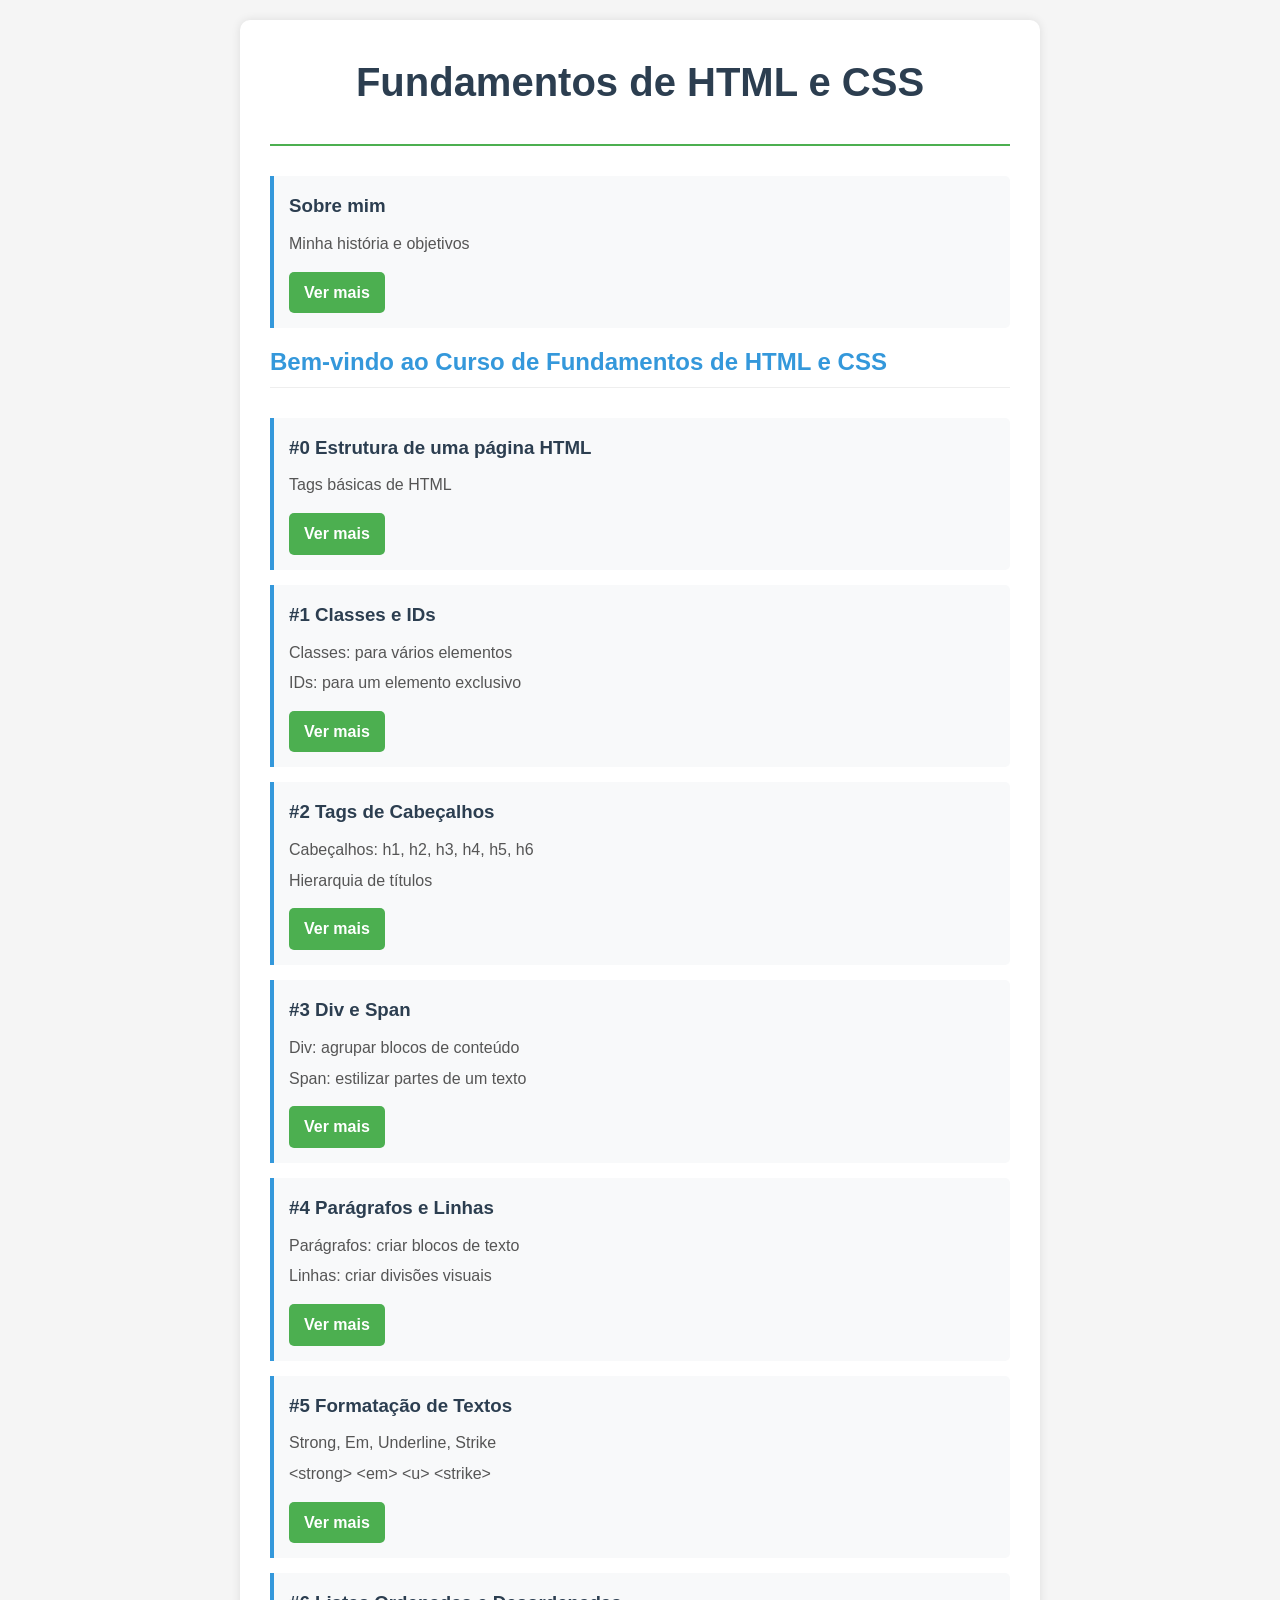
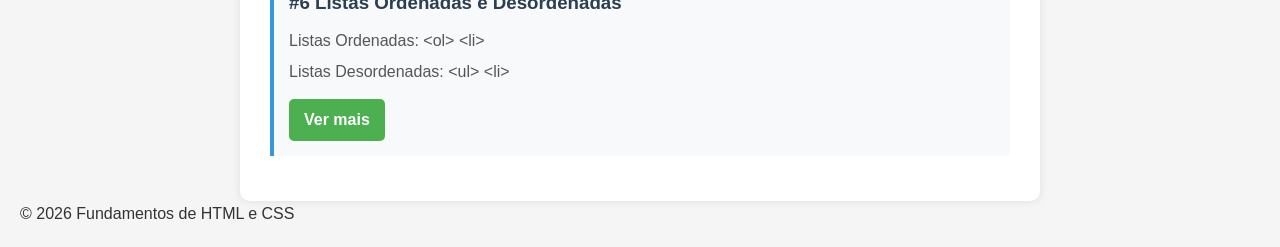
<file: index.html>
<!DOCTYPE html>
<html lang="pt-BR">
<head>
  <meta charset="UTF-8">
  <title>Fundamentos de HTML e CSS</title>
  <link rel="stylesheet" href="css/style.css">
</head>
<body>
  <div class="pagina">
    <header>
      <h1>Fundamentos de HTML e CSS</h1>
    </header>

    <div class="card">
  <h3>Sobre mim</h3>
  <p>Minha história e objetivos</p>
  <a href="sobre.html" class="botao">Ver mais</a>
</div>


    <main>
      <section class="conteudo">
        <h2>Bem-vindo ao Curso de Fundamentos de HTML e CSS</h2>
      </section>

    

      <div class="menu">

         <div class="card">
          <h3>#0 Estrutura de uma página HTML</h3>
          <p>Tags básicas de HTML</p>
          <a href="estrutura.html" class="botao">Ver mais</a>
      </div>

        <div class="card">
          <h3>#1 Classes e IDs</h3>
          <p>Classes: para vários elementos</p>
          <p>IDs: para um elemento exclusivo</p>
          <a href="classe-ids.html" class="botao">Ver mais</a>
        </div>

        <div class="card">
          <h3>#2 Tags de Cabeçalhos</h3>
          <p>Cabeçalhos: h1, h2, h3, h4, h5, h6</p>
          <p>Hierarquia de títulos</p>
          <a href="cabecalhos.html" class="botao">Ver mais</a>
        </div>

        <div class="card">
          <h3>#3 Div e Span</h3>
          <p>Div: agrupar blocos de conteúdo</p>
          <p>Span: estilizar partes de um texto</p>
          <a href="div-span.html" class="botao">Ver mais</a>
        </div>

        <div class="card">
          <h3>#4 Parágrafos e Linhas</h3>
          <p>Parágrafos: criar blocos de texto</p>
          <p>Linhas: criar divisões visuais</p>
          <a href="paragrafos.html" class="botao">Ver mais</a>
        </div>

        <div class="card">
          <h3>#5 Formatação de Textos</h3>
          <p>Strong, Em, Underline, Strike</p>
          <p>&lt;strong&gt; &lt;em&gt; &lt;u&gt; &lt;strike&gt;</p>
          <a href="formatacao.html" class="botao">Ver mais</a>
        </div>

        <div class="card">
          <h3>#6 Listas Ordenadas e Desordenadas</h3>
          <p>Listas Ordenadas: &lt;ol&gt; &lt;li&gt;</p><p>Listas Desordenadas: &lt;ul&gt; &lt;li&gt;</p>
          <a href="listas.html" class="botao">Ver mais</a>
        </div>
      </div>
    </main>
  </div>
  <footer class="rodape">
    <p>&copy; 2026 Fundamentos de HTML e CSS</p>
  </footer>
</body>
</html>
</file>
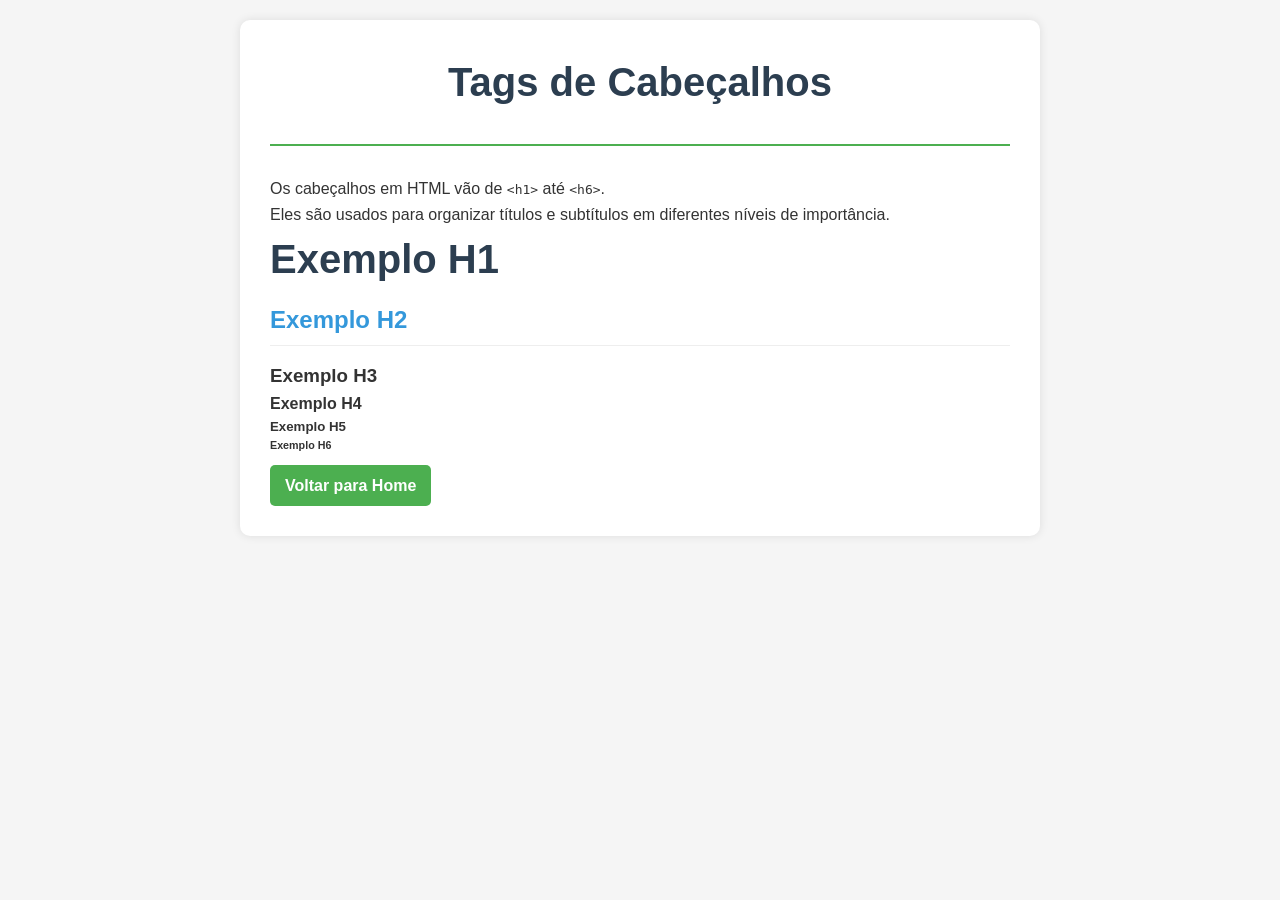
<file: cabecalhos.html>
<!DOCTYPE html>
<html lang="pt-BR">
<head>
  <meta charset="UTF-8">
  <title>Tags de Cabeçalhos</title>
  <link rel="stylesheet" href="css/style.css">
</head>
<body>
  <div class="pagina">
    <header>
      <h1>Tags de Cabeçalhos</h1>
    </header>

    <main>
      <div class="conteudo">
        <p>Os cabeçalhos em HTML vão de <code>&lt;h1&gt;</code> até <code>&lt;h6&gt;</code>.</p>
        <p>Eles são usados para organizar títulos e subtítulos em diferentes níveis de importância.</p>

        <h1>Exemplo H1</h1>
        <h2>Exemplo H2</h2>
        <h3>Exemplo H3</h3>
        <h4>Exemplo H4</h4>
        <h5>Exemplo H5</h5>
        <h6>Exemplo H6</h6>
      </div>

      <a href="index.html" class="botao">Voltar para Home</a>
    </main>
  </div>
</body>
</html>
</file>
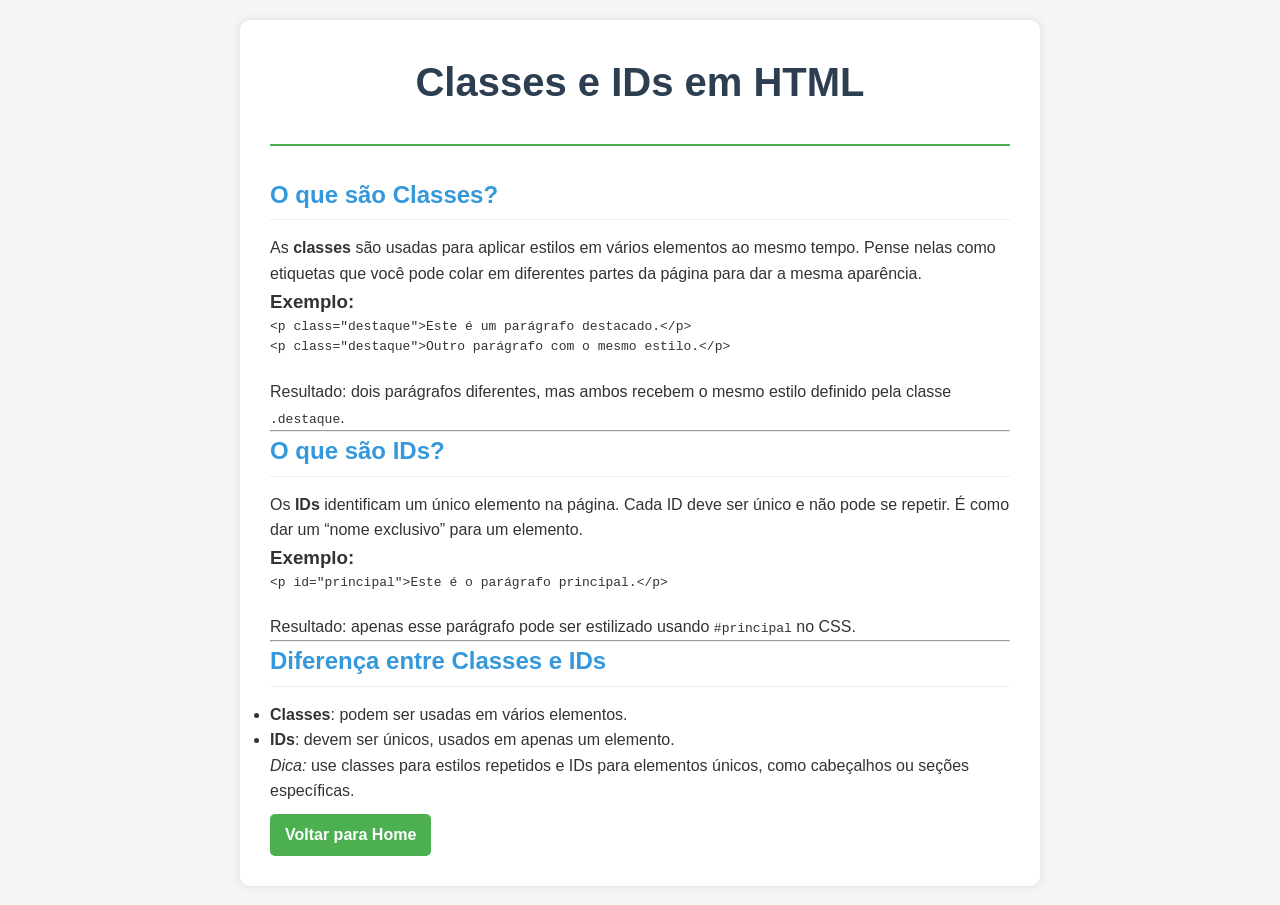
<file: classe-ids.html>
<!DOCTYPE html>
<html lang="pt-BR">
<head>
  <meta charset="UTF-8">
  <title>Classes e IDs</title>
  <link rel="stylesheet" href="css/style.css">
</head>
<body>
  <div class="pagina">
    <header>
      <h1>Classes e IDs em HTML</h1>
    </header>

    <main>
      <div class="conteudo">
        <h2>O que são Classes?</h2>
        <p>
          As <strong>classes</strong> são usadas para aplicar estilos em vários elementos ao mesmo tempo.  
          Pense nelas como etiquetas que você pode colar em diferentes partes da página para dar a mesma aparência.
        </p>

        <h3>Exemplo:</h3>
        <pre>
&lt;p class="destaque"&gt;Este é um parágrafo destacado.&lt;/p&gt;
&lt;p class="destaque"&gt;Outro parágrafo com o mesmo estilo.&lt;/p&gt;
        </pre>

        <p>Resultado: dois parágrafos diferentes, mas ambos recebem o mesmo estilo definido pela classe <code>.destaque</code>.</p>

        <hr>

        <h2>O que são IDs?</h2>
        <p>
          Os <strong>IDs</strong> identificam um único elemento na página.  
          Cada ID deve ser único e não pode se repetir.  
          É como dar um “nome exclusivo” para um elemento.
        </p>

        <h3>Exemplo:</h3>
        <pre>
&lt;p id="principal"&gt;Este é o parágrafo principal.&lt;/p&gt;
        </pre>

        <p>Resultado: apenas esse parágrafo pode ser estilizado usando <code>#principal</code> no CSS.</p>

        <hr>

        <h2>Diferença entre Classes e IDs</h2>
        <ul>
          <li><strong>Classes</strong>: podem ser usadas em vários elementos.</li>
          <li><strong>IDs</strong>: devem ser únicos, usados em apenas um elemento.</li>
        </ul>

        <p><em>Dica:</em> use classes para estilos repetidos e IDs para elementos únicos, como cabeçalhos ou seções específicas.</p>
      </div>

      <a href="index.html" class="botao">Voltar para Home</a>
    </main>
  </div>
</body>
</html>
</file>
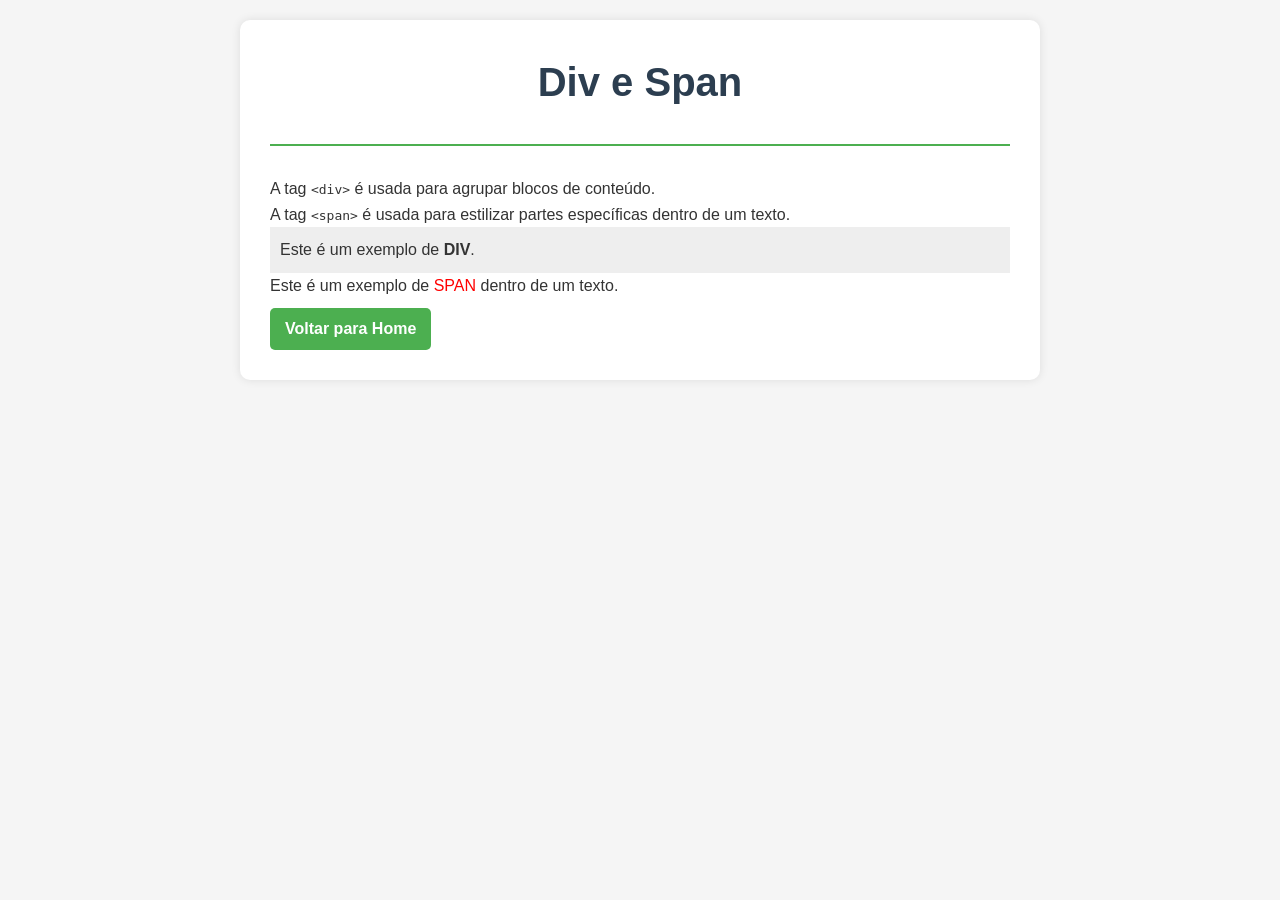
<file: div-span.html>
<!DOCTYPE html>
<html lang="pt-BR">
<head>
  <meta charset="UTF-8">
  <title>Div e Span</title>
  <link rel="stylesheet" href="css/style.css">
</head>
<body>
  <div class="pagina">
    <header>
      <h1>Div e Span</h1>
    </header>

    <main>
      <div class="conteudo">
        <p>A tag <code>&lt;div&gt;</code> é usada para agrupar blocos de conteúdo.</p>
        <p>A tag <code>&lt;span&gt;</code> é usada para estilizar partes específicas dentro de um texto.</p>

        <div style="background-color:#eee; padding:10px;">
          Este é um exemplo de <strong>DIV</strong>.
        </div>

        <p>Este é um exemplo de <span style="color:red;">SPAN</span> dentro de um texto.</p>
      </div>

      <a href="index.html" class="botao">Voltar para Home</a>
    </main>
  </div>
</body>
</html>
</file>
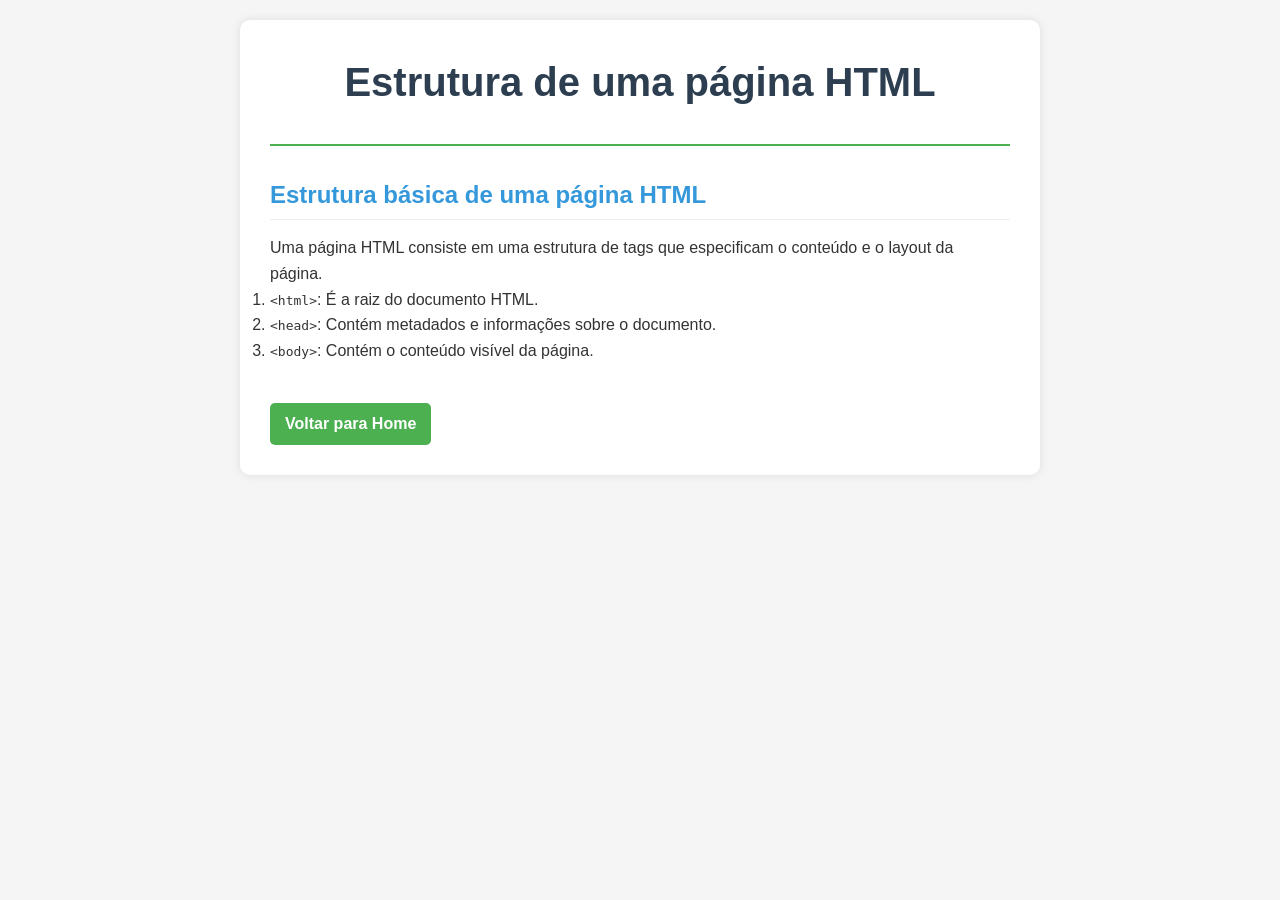
<file: estrutura.html>
<!DOCTYPE html>
<html lang="pt-BR">
<head>
    <meta charset="UTF-8">
    <title>Tags de Listas</title>
    <link rel="stylesheet" href="css/style.css">
</head>
<body>
    <div class="pagina">
        <header>
            <h1>Estrutura de uma página HTML</h1>
        </header>

        <main>
  <section class="conteudo">
    <h2>Estrutura básica de uma página HTML</h2>
    <p>Uma página HTML consiste em uma estrutura de tags que especificam o conteúdo e o layout da página.</p>
    <ol>
      <li><code>&lt;html&gt;</code>: É a raiz do documento HTML.</li>
      <li><code>&lt;head&gt;</code>: Contém metadados e informações sobre o documento.</li>
      <li><code>&lt;body&gt;</code>: Contém o conteúdo visível da página.</li>
    </ol>
  </section>
</main>

           
            <a href="index.html" class="botao">Voltar para Home</a>
        </main>
    </div>
</body>
</html>
</file>
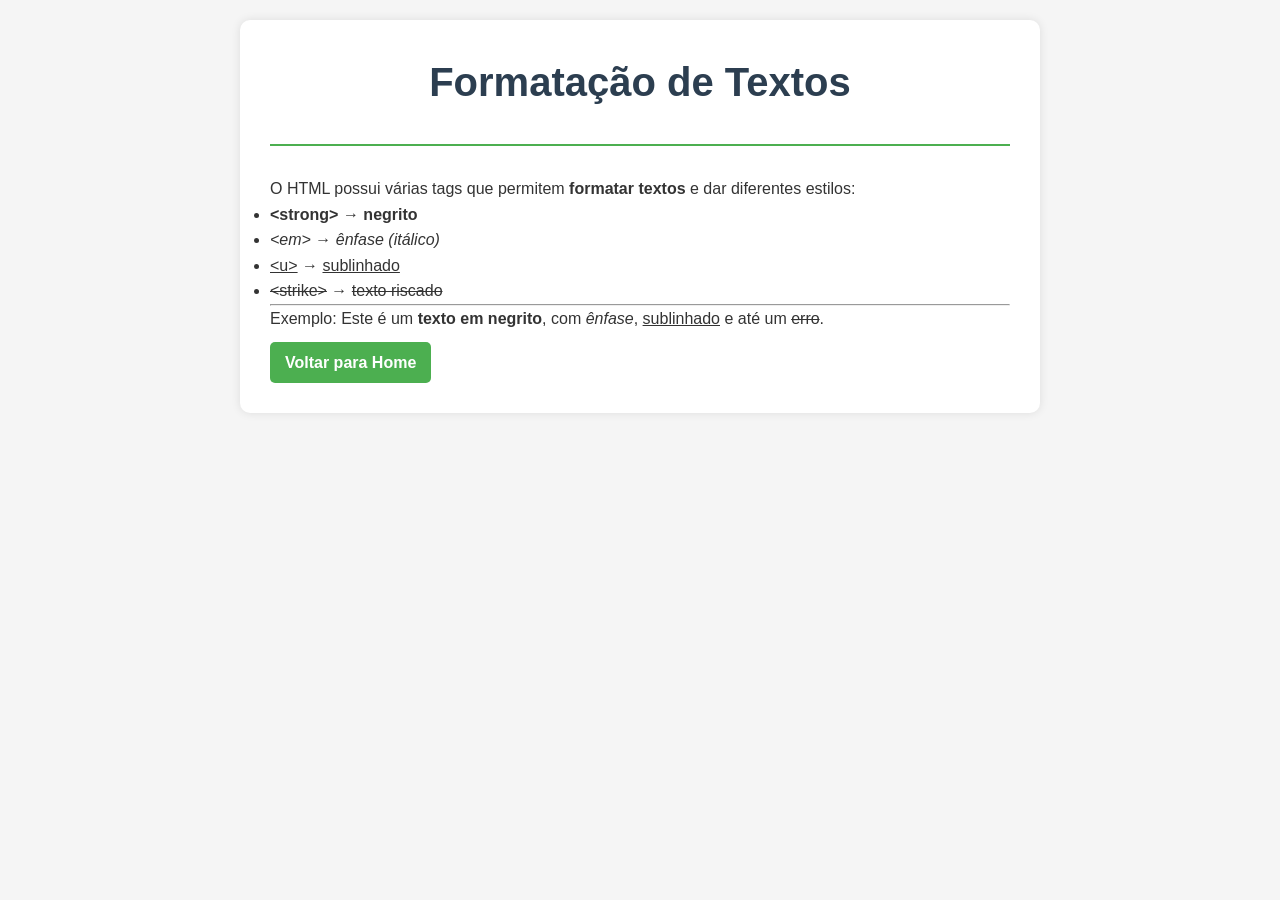
<file: formatacao.html>
<!DOCTYPE html>
<html lang="pt-BR">
<head>
  <meta charset="UTF-8">
  <title>Formatação de Textos</title>
  <link rel="stylesheet" href="css/style.css">
</head>
<body>
  <div class="pagina">
    <header>
      <h1>Formatação de Textos</h1>
    </header>

    <main>
      <div class="conteudo">
        <p>O HTML possui várias tags que permitem <strong>formatar textos</strong> e dar diferentes estilos:</p>

        <ul>
          <li><strong>&lt;strong&gt;</strong> → <strong>negrito</strong></li>
          <li><em>&lt;em&gt;</em> → <em>ênfase (itálico)</em></li>
          <li><u>&lt;u&gt;</u> → <u>sublinhado</u></li>
          <li><strike>&lt;strike&gt;</strike> → <strike>texto riscado</strike></li>
        </ul>

        <hr>

        <p>Exemplo: Este é um <strong>texto em negrito</strong>, com <em>ênfase</em>, <u>sublinhado</u> e até um <strike>erro</strike>.</p>
      </div>

      <a href="index.html" class="botao">Voltar para Home</a>
    </main>
  </div>
</body>
</html>
</file>
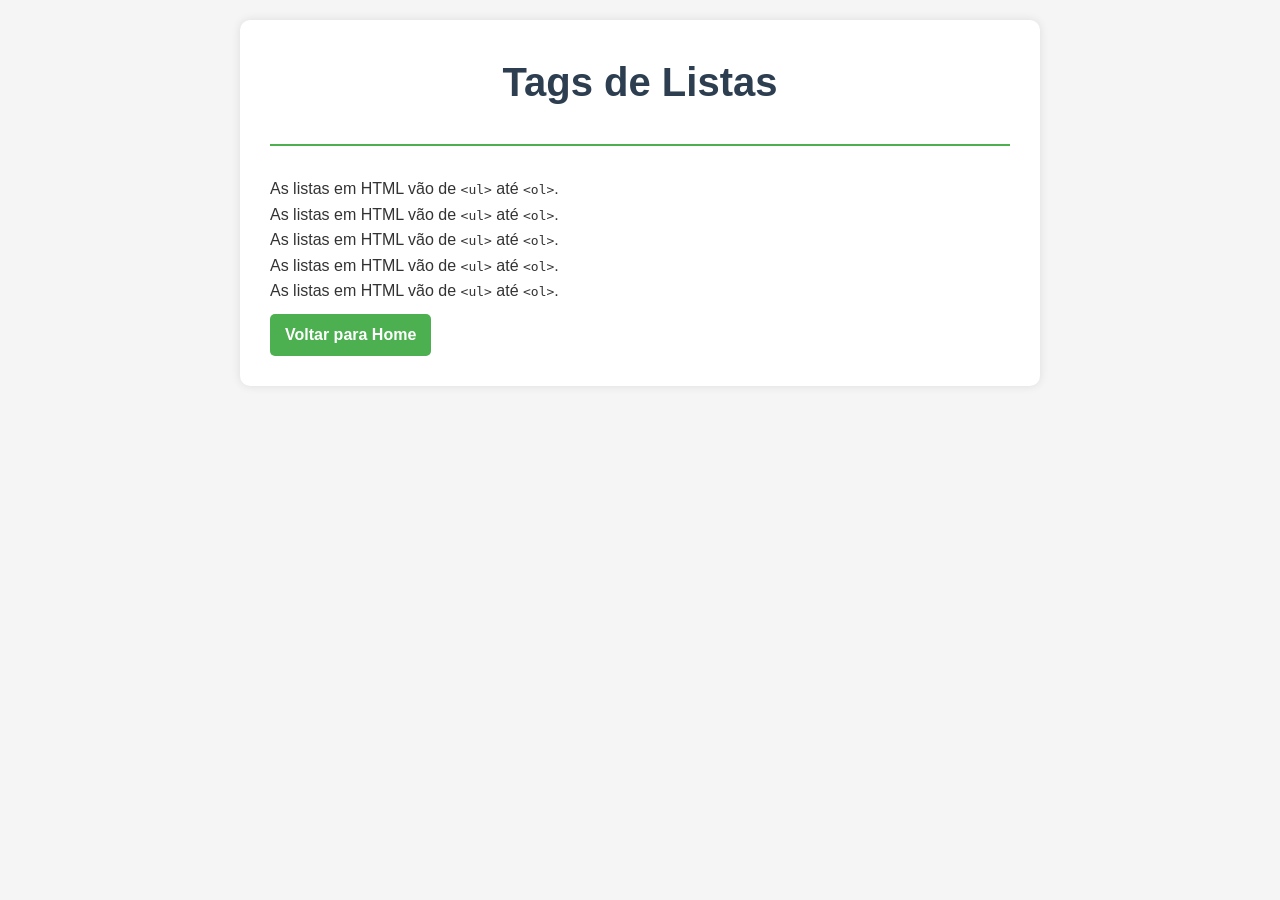
<file: listas.html>
<!DOCTYPE html>
<html lang="pt-BR">
<head>
    <meta charset="UTF-8">
    <title>Tags de Listas</title>
    <link rel="stylesheet" href="css/style.css">
</head>
<body>
    <div class="pagina">
        <header>
            <h1>Tags de Listas</h1>
        </header>

        <main>
            <div class="conteudo">
                <p>As listas em HTML vão de <code>&lt;ul&gt;</code> até <code>&lt;ol&gt;</code>.</p>
                <p>As listas em HTML vão de <code>&lt;ul&gt;</code> até <code>&lt;ol&gt;</code>.</p>
                <p>As listas em HTML vão de <code>&lt;ul&gt;</code> até <code>&lt;ol&gt;</code>.</p>
                <p>As listas em HTML vão de <code>&lt;ul&gt;</code> até <code>&lt;ol&gt;</code>.</p>
                <p>As listas em HTML vão de <code>&lt;ul&gt;</code> até <code>&lt;ol&gt;</code>.</p>
            </div>

            <a href="index.html" class="botao">Voltar para Home</a>
        </main>
    </div>
</body>
</html>
</file>
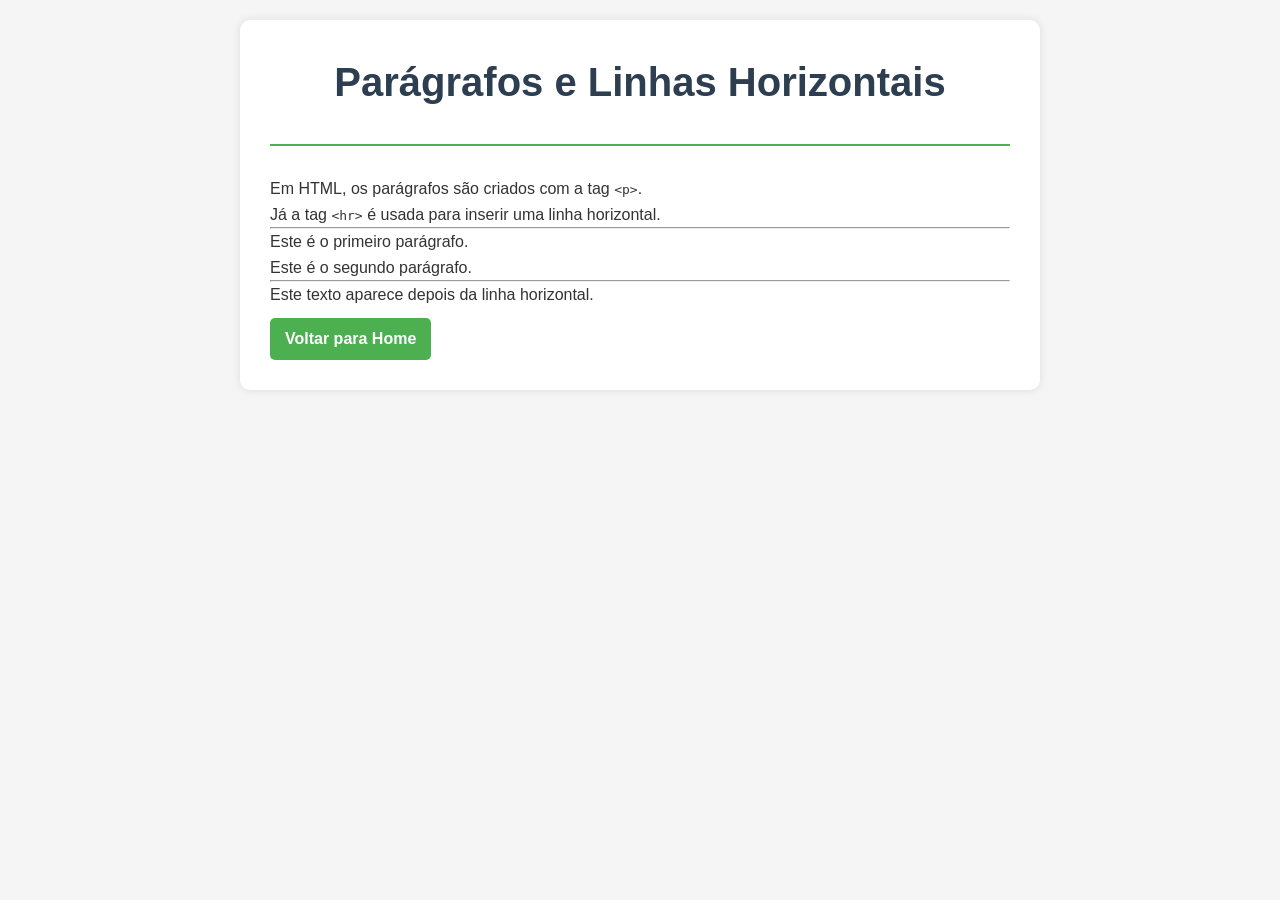
<file: paragrafos.html>
<!DOCTYPE html>
<html lang="pt-BR">
<head>
  <meta charset="UTF-8">
  <title>Parágrafos e Linhas</title>
  <link rel="stylesheet" href="css/style.css">
</head>
<body>
  <div class="pagina">
    <header>
      <h1>Parágrafos e Linhas Horizontais</h1>
    </header>

    <main>
      <div class="conteudo">
        <p>Em HTML, os parágrafos são criados com a tag <code>&lt;p&gt;</code>.</p>
        <p>Já a tag <code>&lt;hr&gt;</code> é usada para inserir uma linha horizontal.</p>

        <hr>

        <p>Este é o primeiro parágrafo.</p>
        <p>Este é o segundo parágrafo.</p>
        <hr>
        <p>Este texto aparece depois da linha horizontal.</p>
      </div>

      <a href="index.html" class="botao">Voltar para Home</a>
    </main>
  </div>
</body>
</html>
</file>
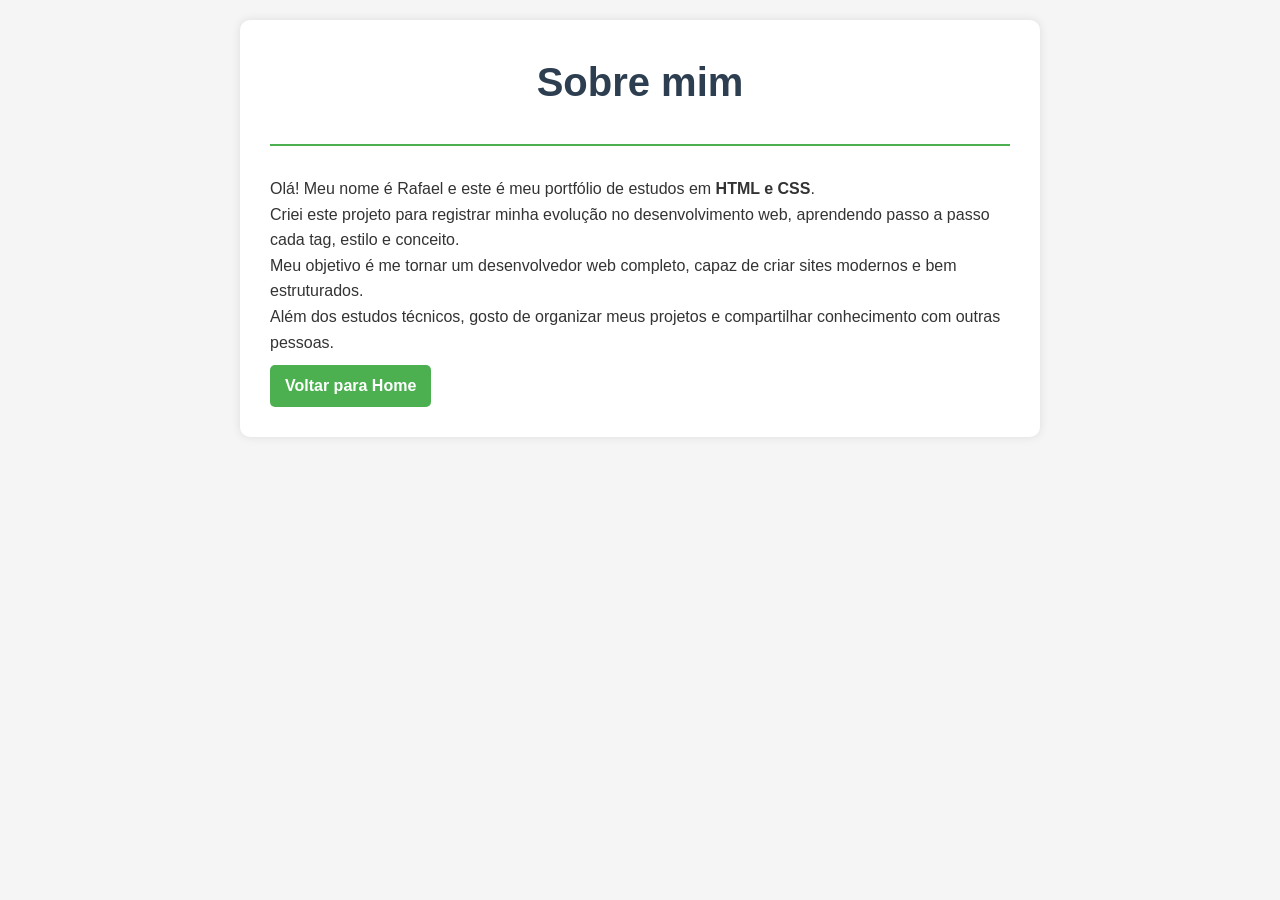
<file: sobre.html>
<!DOCTYPE html>
<html lang="pt-BR">
<head>
  <meta charset="UTF-8">
  <title>Sobre mim</title>
  <link rel="stylesheet" href="css/style.css">
</head>
<body>
  <div class="pagina">
    <header>
      <h1>Sobre mim</h1>
    </header>

    <main>
      <div class="conteudo">
        <p>Olá! Meu nome é Rafael e este é meu portfólio de estudos em <strong>HTML e CSS</strong>.</p>
        <p>Criei este projeto para registrar minha evolução no desenvolvimento web, aprendendo passo a passo cada tag, estilo e conceito.</p>
        <p>Meu objetivo é me tornar um desenvolvedor web completo, capaz de criar sites modernos e bem estruturados.</p>
        <p>Além dos estudos técnicos, gosto de organizar meus projetos e compartilhar conhecimento com outras pessoas.</p>
      </div>

      <a href="index.html" class="botao">Voltar para Home</a>
    </main>
  </div>
</body>
</html>
</file>
<file: css/style.css>
*{
  margin: 0;
  padding: 0;
  box-sizing: border-box;
}

body {
  font-family: Arial, Helvetica, sans-serif;
  background-color: #f5f5f5;
  color: #333;
  line-height: 1.6;
  padding: 20px;
}
.pagina {
  max-width: 800px;
  margin: 0 auto;
  background-color: white;
  padding: 30px;
  border-radius: 10px;
  box-shadow: 0 0 10px rgba(0,0,0,0.1);
}
/* Cabeçalho */
header {
  text-align: center;
  margin-bottom: 30px;
  padding-bottom: 20px;
  border-bottom: 2px solid #4CAF50;
}
h1 {
  color: #2c3e50;
  font-size: 2.5rem;
  margin-bottom: 10px;
}
.subtitulo {
  color: #7f8c8d;
  font-size: 1.2rem;
}
/* Seções */
section {
  margin-bottom: 30px;
}
h2 {
  color: #3498db;
  margin-bottom: 15px;
  padding-bottom: 5px;
  border-bottom: 1px solid #eee;
}
/* Cards simples */
.card {
  background-color: #f8f9fa;
  border-left: 4px solid #3498db;
  padding: 15px;
  margin-bottom: 15px;
  border-radius: 0 5px 5px 0;
}
.card h3 {
  color: #2c3e50;
  margin-bottom: 10px;
}
.card p {
  margin-bottom: 5px;
  color: #555;
}
/* Botões */
.botao {
  display: inline-block;
  background-color: #4CAF50;
  color: white;
  padding: 8px 15px;
  text-decoration: none;
  border-radius: 5px;
  margin-top: 10px;
  font-weight: bold;
}
.botao:hover {
  background-color: #45a049;
  transform: scale(1.05);
  transition: 0.3s;
}
</file>
